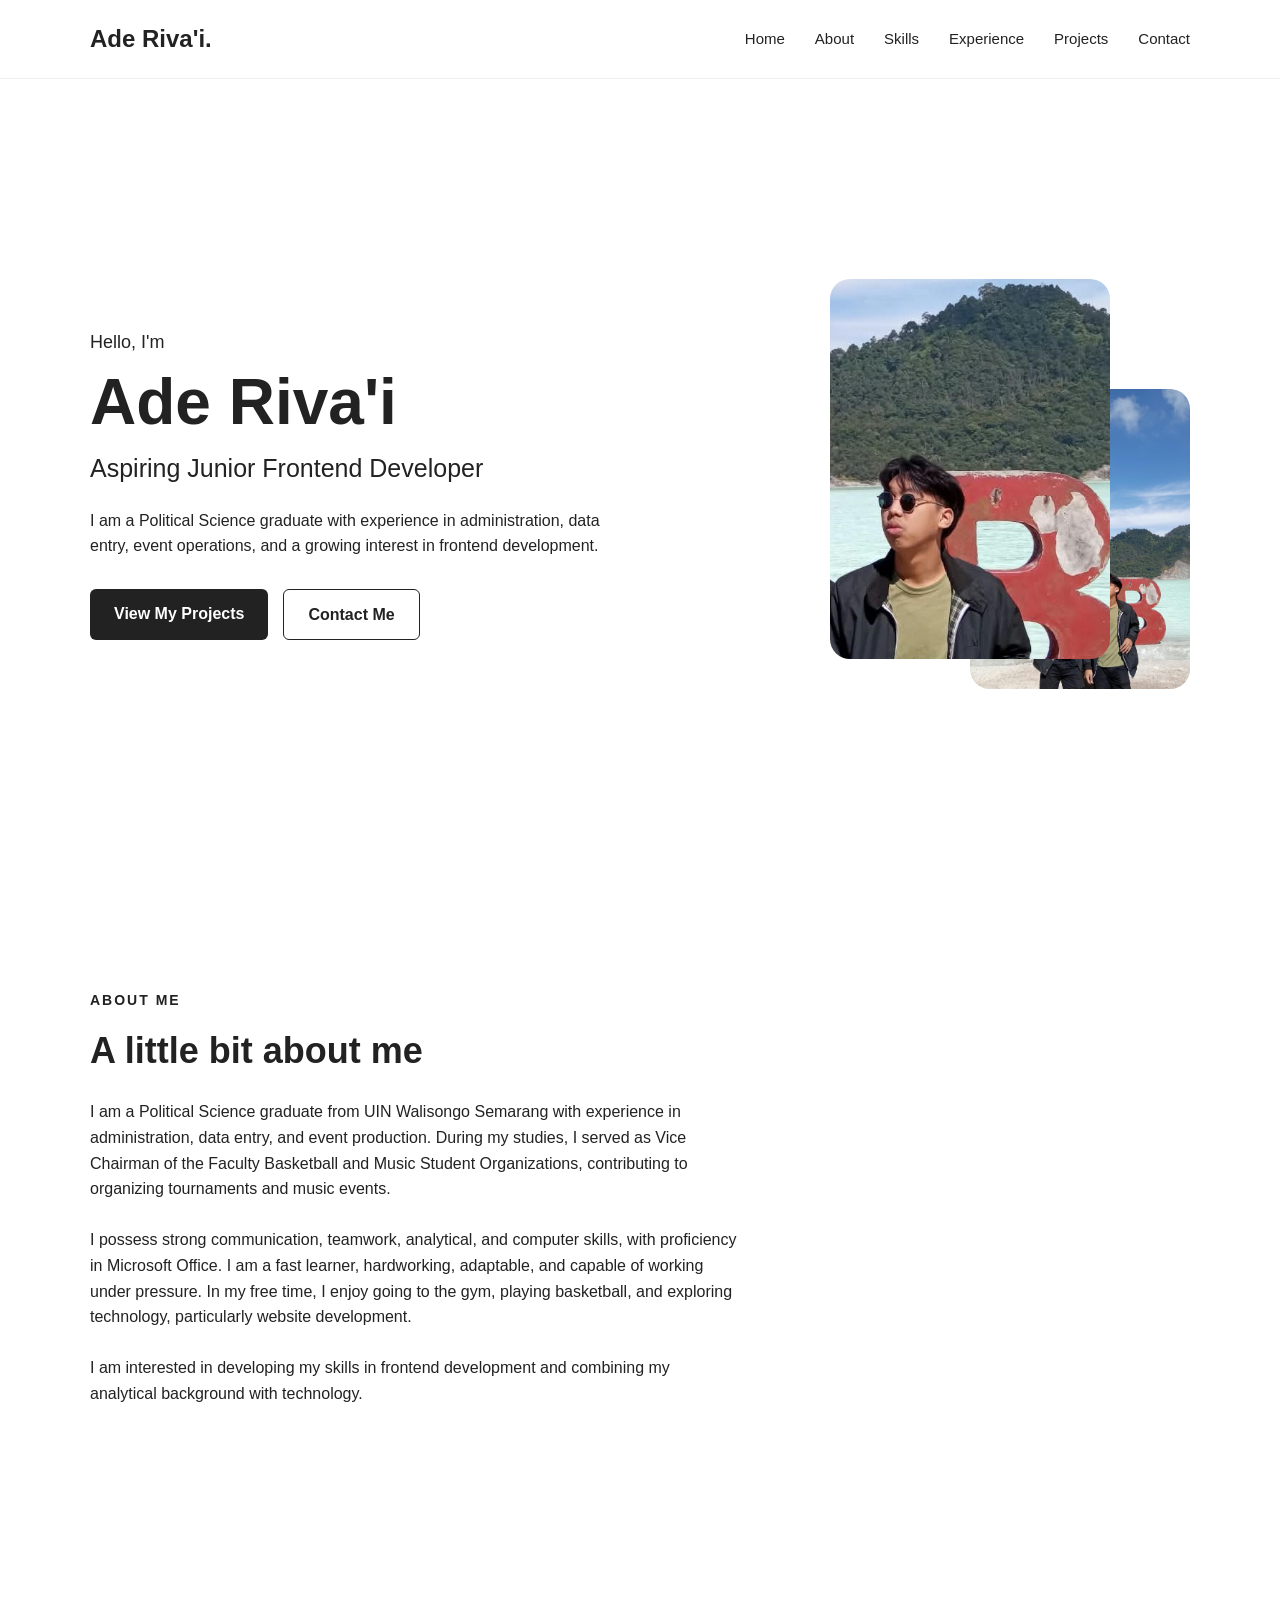
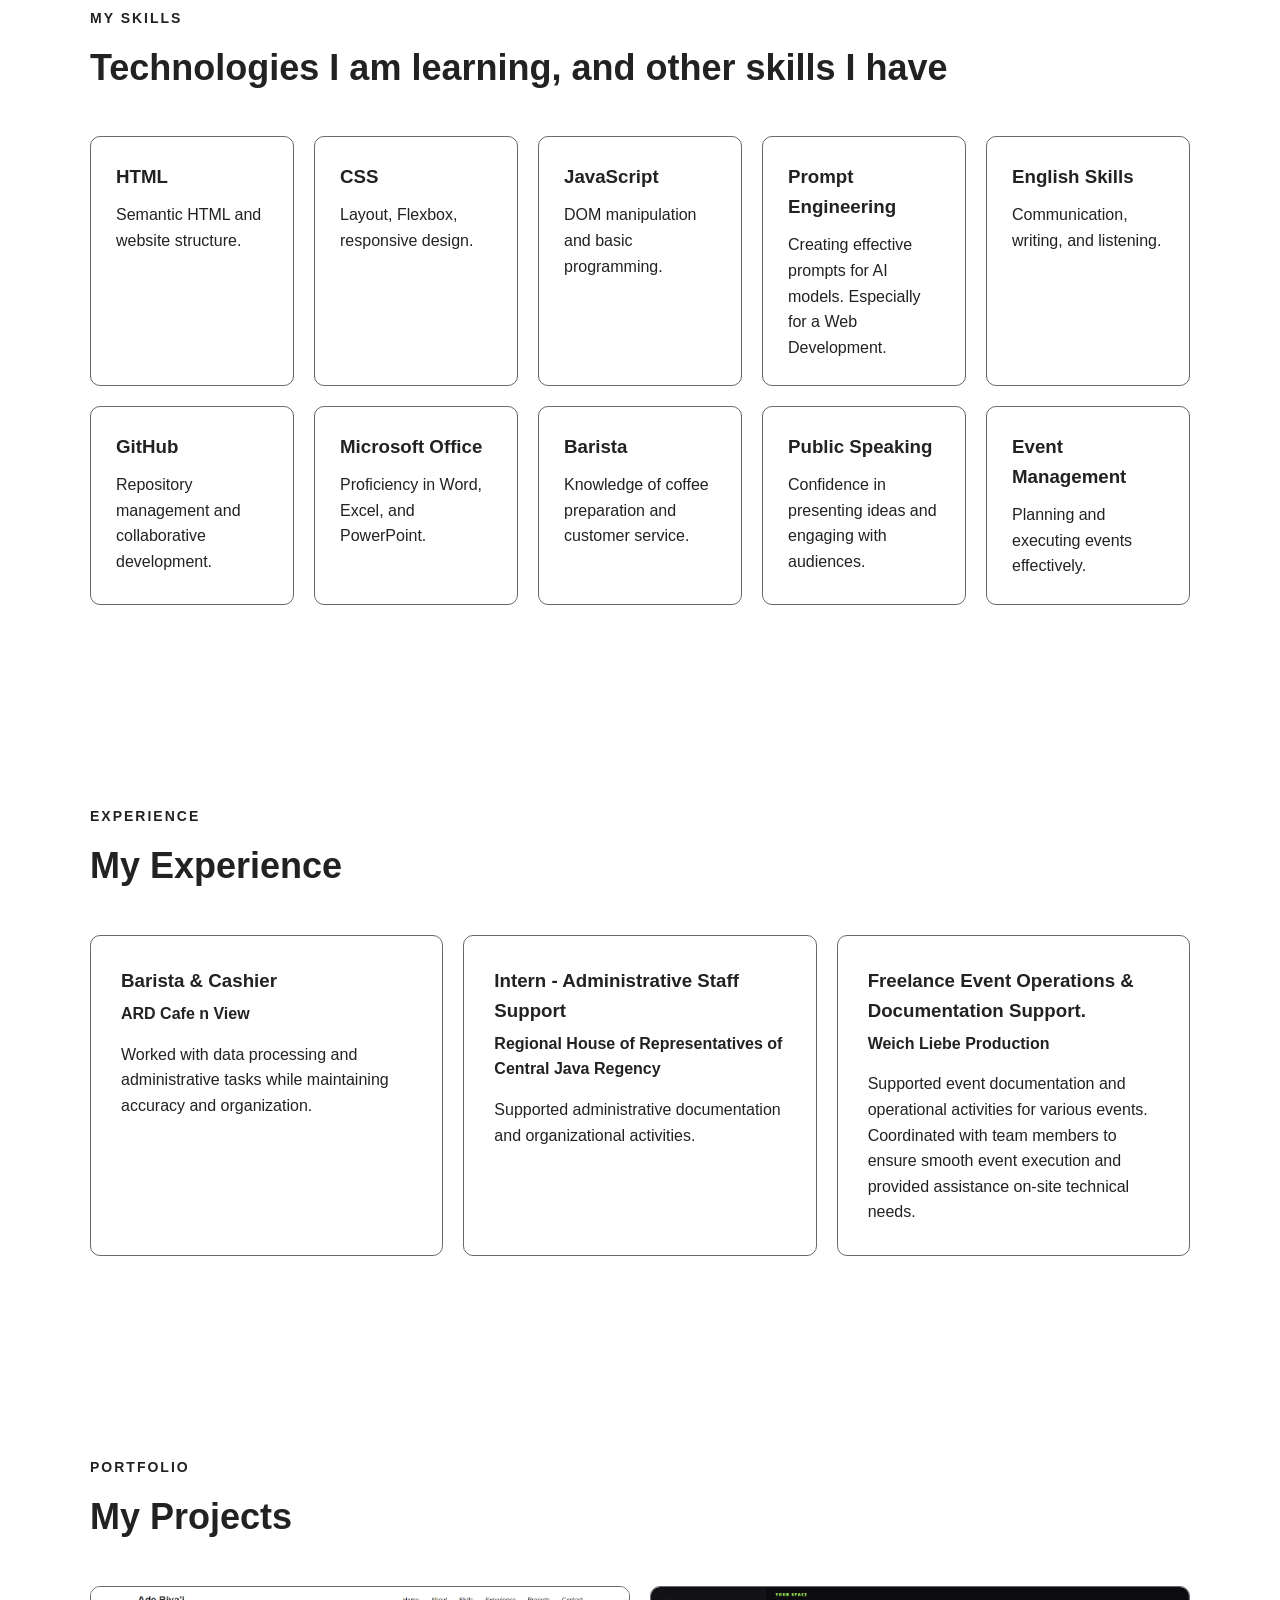
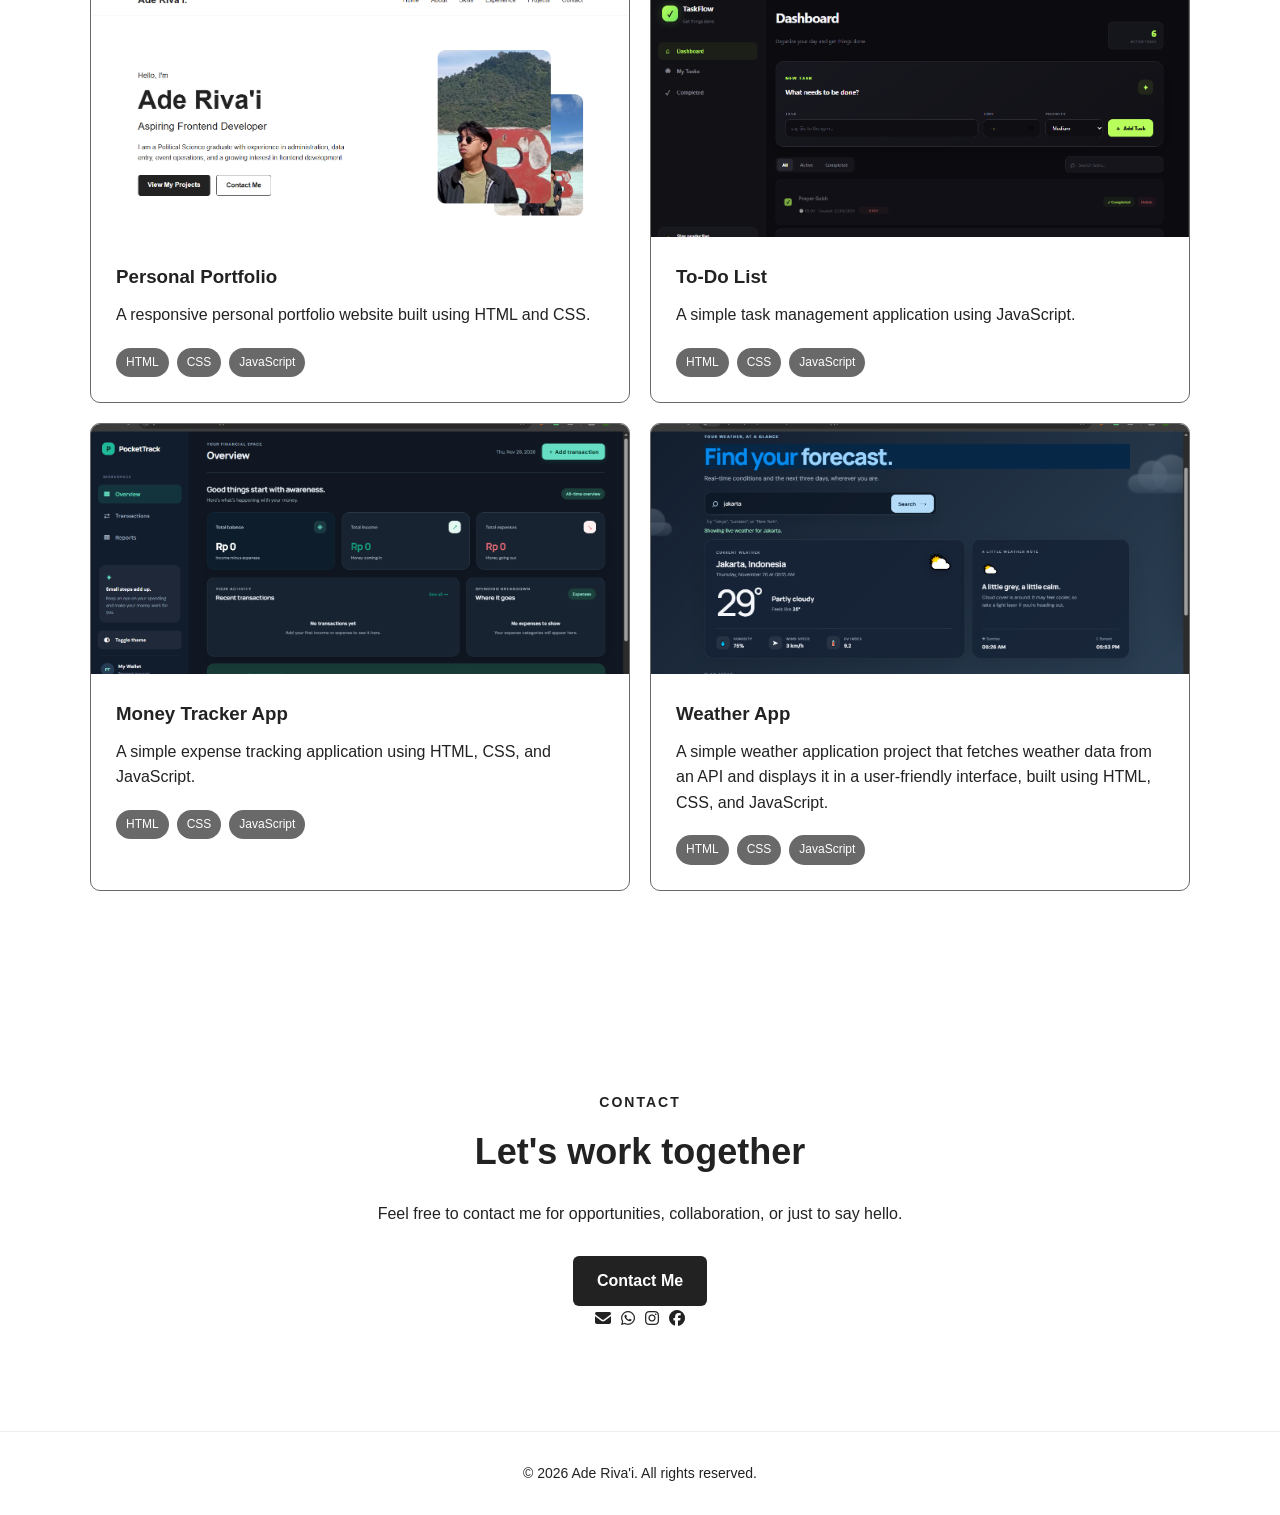
<file: index.html>
<!DOCTYPE html>
<html lang="en">
<head>
    <meta charset="UTF-8">
    <meta name="viewport" content="width=device-width, initial-scale=1.0">
    <link rel="stylesheet" href="portfolio.css">
    <link rel="stylesheet" href="fontawesome/css/all.min.css">
    <title>My Portfolio</title>
</head>
<body>

    <!-- ================= NAVBAR ================= -->
    <header class="navbar">
        <div class="container navbar-content">
            <a href="#" class="logo">
                Ade Riva'i.
            </a>

            <nav class="nav-menu">
                <a href="#home">Home</a>
                <a href="#about">About</a>
                <a href="#skills">Skills</a>
                <a href="#experience">Experience</a>
                <a href="#projects">Projects</a>
                <a href="#contact">Contact</a>
            </nav>

            <button class="menu-button" id="menuButton">
                ☰
            </button>
        </div>
    </header>

    <!-- ================= HERO ================= -->
    <main>
        <section class="hero" id="home">
            <div class="container hero-content">

                <!-- LEFT SIDE -->
                <div class="hero-text">
                    <p class="hero-subtitle">
                        Hello, I'm
                    </p>

                    <h1>
                        Ade Riva'i 
                    </h1>

                    <h2>
                        Aspiring Junior Frontend Developer
                    </h2>

                    <p class="hero-description">
                        I am a Political Science graduate with experience
                        in administration, data entry, event operations,
                        and a growing interest in frontend development.
                    </p>

                    <div class="hero-buttons">
                        <a href="#projects" class="btn primary-btn">
                            View My Projects
                        </a>

                        <a href="#contact" class="btn secondary-btn">
                            Contact Me
                        </a>
                    </div>
                </div>

                <!-- RIGHT SIDE -->
                <div class="hero-images">
                    <div class="image-wrapper image-one">
                        <img 
                            src="Gambar/Garut Pic.jpeg"
                            alt="Ade Riva'i profile photo"
                        >
                    </div>

                    <div class="image-wrapper image-two">
                        <img 
                            src="Gambar/Ade PP.jpeg"
                            alt="Ade Riva'i secondary photo"
                        >
                    </div>
                </div>
            </div>
        </section>

        <!-- ================= ABOUT ================= -->
        <section class="section" id="about">
            <div class="container">
                <p class="section-label">
                    About Me
                </p>

                <h2 class="section-title">
                    A little bit about me
                </h2>

                <p class="section-description">
                    I am a Political Science graduate from UIN Walisongo Semarang with experience in administration, data entry, and event production. During my studies, I served as Vice Chairman of the Faculty Basketball and Music Student Organizations, contributing to organizing tournaments and music events.
                    <br><br>
                    I possess strong communication, teamwork, analytical, and computer skills, with proficiency in Microsoft Office. I am a fast learner, hardworking, adaptable, and capable of working under pressure. In my free time, I enjoy going to the gym, playing basketball, and exploring technology, particularly website development.
                    <br><br>
                    I am interested in developing my skills in frontend development and combining my analytical background with technology.
                </p>
            </div>
        </section>

         <!-- ================= SKILLS ================= -->
        <section class="section skills-section" id="skills">
            <div class="container">
                <p class="section-label">
                    My Skills
                </p>

                <h2 class="section-title">
                    Technologies I am learning, and other skills I have
                </h2>

                <div class="skills-container">
                    <div class="skill-card">
                        <h3>HTML</h3>
                        <p>Semantic HTML and website structure.</p>
                    </div>

                    <div class="skill-card">
                        <h3>CSS</h3>
                        <p>Layout, Flexbox, responsive design.</p>
                    </div>

                    <div class="skill-card">
                        <h3>JavaScript</h3>
                        <p>DOM manipulation and basic programming.</p>
                    </div>

                    <div class="skill-card">
                        <h3>Prompt Engineering</h3>
                        <p>Creating effective prompts for AI models. Especially for a Web Development.</p>
                    </div>

                    <div class="skill-card">
                        <h3>English Skills</h3>
                        <p>Communication, writing, and listening.</p>
                    </div>

                    <div class="skill-card">
                        <h3>GitHub</h3>
                        <p>Repository management and collaborative development.</p>
                    </div>

                    <div class="skill-card">
                        <h3>Microsoft Office</h3>
                        <p>Proficiency in Word, Excel, and PowerPoint.</p>
                    </div>

                    <div class="skill-card">
                        <h3>Barista</h3>
                        <p>Knowledge of coffee preparation and customer service.</p>
                    </div>

                    <div class="skill-card">
                        <h3>Public Speaking</h3>
                        <p>Confidence in presenting ideas and engaging with audiences.</p>
                    </div>

                    <div class="skill-card">
                        <h3>Event Management</h3>
                        <p>Planning and executing events effectively.</p>
                    </div>
                </div>
            </div>
        </section>

        <!-- ================= EXPERIENCE ================= -->
        <section class="section" id="experience">
            <div class="container">
                <p class="section-label">
                    Experience
                </p>

                <h2 class="section-title">
                    My Experience
                </h2>

                <div class="experience-container">
                    <article class="experience-card">
                        <h3>
                            Barista & Cashier
                        </h3>
                        <p class="company">
                            ARD Cafe n View
                        </p>

                        <p>
                            Worked with data processing and administrative
                            tasks while maintaining accuracy and organization.
                        </p>
                    </article>
                    
                    <article class="experience-card">
                        <h3>
                            Intern - Administrative Staff Support
                        </h3>
                        <p class="company">
                            Regional House of Representatives of Central Java Regency
                        </p>
                        
                        <p>
                            Supported administrative documentation and
                            organizational activities.
                        </p>
                    </article>
                    
                    <article class="experience-card">
                        <h3>
                            Freelance Event Operations & Documentation Support.
                        </h3>
                        <p class="company">
                            Weich Liebe Production
                        </p>
                        
                        <p>
                            Supported event documentation and operational activities for various events. Coordinated with team members to ensure smooth event execution and provided assistance on-site technical needs.
                        </p>
                    </article>
                </div>
            </div>
        </section>

     <!-- ================= PROJECTS ================= -->

        <section class="section projects-section" id="projects">
            <div class="container">

                <p class="section-label">
                    Portfolio
                </p>

                <h2 class="section-title">
                    My Projects
                </h2>

                <div class="projects-container">
                    <article class="project-card">
                        <div class="project-image">
                            <a href="https://your-portfolio-link.vercel.app/" target="_blank" rel="noopener noreferrer">
                                <img
                                    src="Gambar/portfoliopic.png"
                                    alt="Portfolio website project"
                                >
                            </a>
                        </div>

                        <div class="project-content">
                            <h3>
                                Personal Portfolio
                            </h3>

                            <p>
                                A responsive personal portfolio website
                                built using HTML and CSS.
                            </p>

                            <div class="project-tags">
                                <span>HTML</span>
                                <span>CSS</span>
                                <span>JavaScript</span>
                            </div>
                        </div>
                    </article>

                    <article class="project-card">
                        <div class="project-image">
                            <a href="https://what-to-do-nu-beryl.vercel.app/" target="_blank" rel="noopener noreferrer">
                                <img
                                    src="Gambar/todopic.png"
                                    alt="To do list project"
                                >
                            </a>
                        </div>

                        <div class="project-content">
                            <h3>
                                To-Do List
                            </h3>

                            <p>
                                A simple task management application
                                using JavaScript.
                            </p>

                            <div class="project-tags">
                                <span>HTML</span>
                                <span>CSS</span>
                                <span>JavaScript</span>
                            </div>
                        </div>
                    </article>

                    <article class="project-card">
                        <div class="project-image">
                            <a href="https://money-tracker-phi.vercel.app/" target="_blank" rel="noopener noreferrer">
                                <img
                                    src="Gambar/MoneyTrack.png"
                                    alt="Money Tracker App project"
                                >
                            </a>
                        </div>

                        <div class="project-content">
                            <h3>
                                Money Tracker App
                            </h3>

                            <p>
                                A simple expense tracking application
                                using HTML, CSS, and JavaScript.
                            </p>

                            <div class="project-tags">
                                <span>HTML</span>
                                <span>CSS</span>
                                <span>JavaScript</span>
                            </div>
                        </div>
                    </article>

                    <article class="project-card">
                        <div class="project-image">
                            <a href="https://atmos-weather-app.vercel.app/" target="_blank" rel="noopener noreferrer">
                                <img
                                    src="Gambar/Weatherapp.png"
                                    alt="Weather App project"
                                >
                            </a>
                        </div>

                        <div class="project-content">
                            <h3>
                                Weather App
                            </h3>

                            <p>
                                A simple weather application project that fetches weather data from an API and displays it in a user-friendly interface, built using HTML, CSS, and JavaScript.
                            </p>

                            <div class="project-tags">
                                <span>HTML</span>
                                <span>CSS</span>
                                <span>JavaScript</span>
                            </div>
                        </div>
                    </article>
                </div>
            </div>
        </section>

        <!-- ================= CONTACT ================= -->
        <section class="section contact-section" id="contact">
            <div class="container">
                <p class="section-label">
                    Contact
                </p>

                <h2 class="section-title">
                    Let's work together
                </h2>

                <p class="section-description">
                    Feel free to contact me for opportunities,
                    collaboration, or just to say hello.
                </p>

                <a href="mailto:rivaiade20@gmail.com" class="btn primary-btn">
                    Contact Me
                </a>
            </div>
            <i class="fas fa-envelope"></i>
            <a href="https://wa.me/6281234567890" target="_blank" rel="noopener noreferrer">
                <i class="fab fa-whatsapp"></i>
            </a>
            <a href="https://www.instagram.com" target="_blank" rel="noopener noreferrer">
                <i class="fab fa-instagram"></i>
            </a>
            <a href="https://www.facebook.com" target="_blank" rel="noopener noreferrer">
                <i class="fab fa-facebook"></i>
            </a>
        </section>
    </main>

    <!-- ================= FOOTER ================= -->
    <footer class="footer">
        <p>
            © 2026 Ade Riva'i. All rights reserved.
        </p>
    </footer>

</body>
</html>
</file>
<file: portfolio.css>
* {
    margin: 0;
    padding: 0;
    box-sizing: border-box;
}

html {
    scroll-behavior: smooth;
}

body {
    font-family: Arial, Helvetica, sans-serif;
    background-color: #ffffff;
    color: #222222;
    line-height: 1.6;
}

a {
    text-decoration: none;
    color: inherit;
}

/* =========================
   GLOBAL
========================= */

.container {
    width: 90%;
    max-width: 1100px;
    margin: 0 auto;
}

.section {
    padding: 100px 0;
}

.section-label {
    font-size: 14px;
    font-weight: bold;
    text-transform: uppercase;
    letter-spacing: 2px;
    margin-bottom: 10px;
}

.section-title {
    font-size: 36px;
    margin-bottom: 20px;
}

.section-description {
    max-width: 650px;
}

/* =========================
   NAVBAR
========================= */

.navbar {
    width: 100%;
    padding: 20px 0;
    background-color: #ffffff;
    border-bottom: 1px solid #eeeeee;
    position: sticky;
    top: 0;
    z-index: 100;
}

.navbar-content {
    /* FLEX */
    display: flex;
    justify-content: space-between;
    align-items: center;
}

.logo {
    font-size: 24px;
    font-weight: bold;
}

.nav-menu {
    /* FLEX */
    display: flex;
    gap: 30px;
}

.nav-menu a {
    font-size: 15px;
    transition: 0.3s;
}

.nav-menu a:hover {
    opacity: 0.6;
    background-color: #494848;
    color: white;
}

.menu-button {
    display: none;
    border: none;
    background: none;
    font-size: 24px;
    cursor: pointer;
}

/* =========================
   HERO
========================= */

.hero {
    min-height: 90vh;
    display: flex;
    align-items: center;
}

.hero-content {
    /* FLEX */
    display: flex;
    justify-content: space-between;
    align-items: center;
    gap: 60px;
}

/* LEFT SIDE */

.hero-text {
    width: 55%;
}

.hero-subtitle {
    font-size: 18px;
    margin-bottom: 10px;
}

.hero-text h1 {
    font-size: 64px;
    line-height: 1.1;
    margin-bottom: 10px;
}

.hero-text h2 {
    font-size: 25px;
    font-weight: normal;
    margin-bottom: 20px;
}

.hero-description {
    max-width: 550px;
    margin-bottom: 30px;
}

/* BUTTONS */

.hero-buttons {
    /* FLEX */
    display: flex;
    gap: 15px;
}

.btn {
    display: inline-block;
    padding: 12px 24px;
    border-radius: 6px;
    font-weight: bold;
    transition: 0.3s;
}

.primary-btn {
    background-color: #222222;
    color: white;
}

.primary-btn:hover {
    transform: translateY(-3px);
}

.secondary-btn {
    border: 1px solid #222222;
}

.secondary-btn:hover {
    background-color: #222222;
    color: white;
}

/* =========================
   HERO IMAGES
========================= */

.hero-images {
    /* FLEX */
    display: flex;
    align-items: center;
    justify-content: center;
    position: relative;
    width: 45%;
    min-height: 450px;
}

/* IMAGE CONTAINER */

.image-wrapper {
    overflow: hidden;
    border-radius: 20px;
    position: absolute;
}

.image-wrapper img {
    width: 100%;
    height: 100%;
    object-fit: cover;
    display: block;
}

/* FIRST IMAGE */

.image-one {
    width: 280px;
    height: 380px;
    right: 80px;
    top: 20px;
    z-index: 2;
}

/* SECOND IMAGE */

.image-two {
    width: 220px;
    height: 300px;
    right: 0;
    bottom: 20px;
    z-index: 1;
}

/* =========================
   SKILLS
========================= */

.skills-container {
    /* FLEX */
    display: flex;
    flex-wrap: wrap;
    gap: 20px;
    margin-top: 40px;
}

.skill-card {
    flex: 1 1 200px;
    padding: 25px;
    border: 1px solid #575757e3;
    border-radius: 10px;
}

.skill-card h3 {
    margin-bottom: 10px;
}

/* =========================
   EXPERIENCE
========================= */

.experience-container {
    /* FLEX */
    display: flex;
    flex-wrap: wrap;
    gap: 20px;
    margin-top: 40px;
}

.experience-card {
    flex: 1 1 300px;
    padding: 30px;
    border: 1px solid #575757e3;
    border-radius: 10px;
}

.experience-card h3 {
    margin-bottom: 5px;
}

.company {
    font-weight: bold;
    margin-bottom: 15px;
}

/* =========================
   PROJECTS
========================= */

.projects-container {
    /* FLEX */
    display: flex;
    flex-wrap: wrap;
    gap: 20px;
    margin-top: 40px;
    justify-content: space-evenly;
}

.project-card {
    flex: 1 1 calc(50% - 20px);
    border: 1px solid #575757e3;
    border-radius: 10px;
    overflow: hidden;
}

.project-image {
    height: 250px;
}

.project-image img {
    width: 100%;
    height: 100%;
    object-fit: cover;
}

.project-content {
    padding: 25px;
}

.project-content h3 {
    margin-bottom: 10px;
}

.project-tags {
    /* FLEX */
    display: flex;
    gap: 8px;
    margin-top: 20px;
}

.project-tags span {
    padding: 5px 10px;
    background-color: #575757e3;
    color: #ffffff;
    border-radius: 20px;
    font-size: 12px;
}

.project-image img:hover {
    transform: scale(1.05);
    transition: 0.3s;
}

/* =========================
   CONTACT
========================= */

.contact-section {
    text-align: center;
}

.contact-section .section-description {
    margin: 0 auto 30px;
}

.fas .fa-envelope,
.fab .fa-whatsapp,
.fab .fa-instagram,
.fab .fa-facebook {
    font-size: 24px;
    margin: 0 10px;
    border: 1px solid #575757e3;
    padding: 10px;
    color: #f0e7e7;
    transition: 0.3s;
}  

/* =========================
   FOOTER
========================= */

.footer {
    padding: 30px;
    text-align: center;
    border-top: 1px solid #eeeeee;
    font-size: 14px;
}

/* =========================
   RESPONSIVE
========================= */

@media (max-width: 768px) {

    .nav-menu {
        display: none;
        position: absolute;
        top: 70px;
        left: 0;
        width: 100%;
        background-color: white;
        flex-direction: column;
        padding: 20px;
        border-bottom: 1px solid #eeeeee;
    }

    .nav-menu.active {
        display: flex;
    }

    .menu-button {
        display: block;
    }

    /* HERO */
    .hero {
        padding: 80px 0;
    }

    .hero-content {
        flex-direction: column;
        text-align: center;
    }

    .hero-text {
        width: 100%;
    }

    .hero-text h1 {
        font-size: 45px;
    }

    .hero-images {
        width: 100%;
        min-height: 400px;
    }

    .hero-buttons {
        justify-content: center;
    }

    /* PROJECT */
    .projects-container {
        flex-direction: column;
    }
}
</file>
